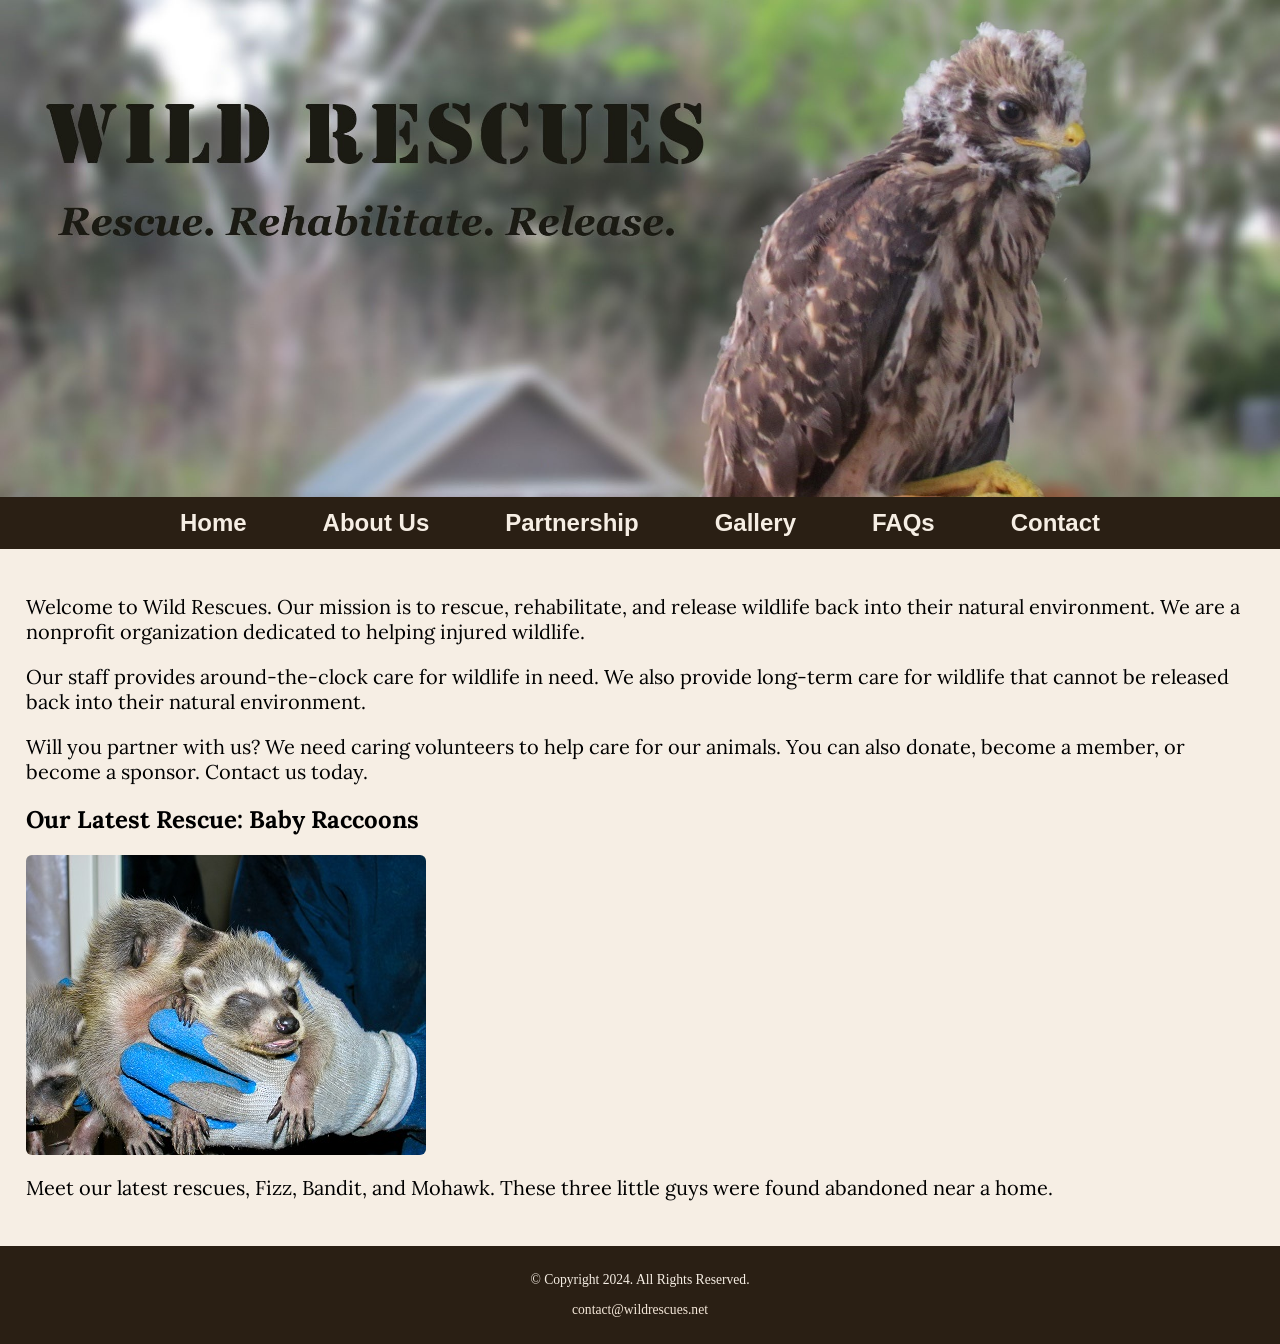
<file: index.html>
<!DOCTYPE html>
<!--
  Student Name: Scott Green
  File Name: index.html
  Date: July 11, 2024
-->

<html lang="en">

<!-- The title goes here.  -->
<head>
  <title>Wild Rescues: Home</title>
  <meta charset="utf-8">
  <meta name="viewport" content="width=device-width, initial-scale=1.0">
  <link rel="stylesheet" href="css/styles.css">
  <link rel="preconnect" href="https://fonts.googleapis.com">
  <link rel="preconnect" href="https://fonts.gstatic.com" crossorigin>
  <link href="https://fonts.googleapis.com/css2?family=Emblema+One&family=Lora:ital,wght@0,400..700;1,400..700&display=swap" rel="stylesheet">
  <link rel="shortcut icon" href="images/favicon.ico">
  <link rel="icon" type="image/png" sizes="32x32" href="images/favicon-32.png">
  <link rel="apple-touch-icon" sizes="180x180" href="images/apple-touch-icon.jpg">
  <link rel="icon" sizes="192x192" href="images/android-chrome-192.png">
</head>

<!--
  This page is an exercise taken from our textbook.

  Source
  Minnick, J. (2021). Responsive Web Design with HTML 5 & CSS (9th ed.). Cengage Learning.
-->
<body>

  <div id="wrapper">
    <!-- Put information to be displayed at the top of the page here. -->
    <header>

      <div class="tab-desk">
        <a href="index.html"><img src="images/baby-hawk.jpg" alt="rescued baby hawk"></a>
      </div>

      <div class="mobile">
        <h1>&#128062; Wild Rescues</h1>
        <h3>Rescue.  Rehabilitate.  Release.</h3>
      </div>

    </header>

    <!-- Add site navigation here.-->
    <nav>

      <ul>
        <li><a href="index.html">Home</a></li>
        <li><a href="about.html">About Us</a></li>
        <li><a href="partnership.html">Partnership</a></li>
        <li><a href="gallery.html">Gallery</a></li>
        <li><a href="faqs.html">FAQs</a></li>
        <li><a href="contact.html">Contact</a></li>
      </ul>

    </nav>

    <!-- Use the main area to add the main content to the webpage -->
    <main>

      <!-- Provide some information about the organization an a call to action. -->
      <div id="welcome">

        <p>Welcome to Wild Rescues.  Our mission is to rescue, rehabilitate, and release wildlife back into their natural environment.  We are a nonprofit organization dedicated to helping injured wildlife.</p>

        <p>Our staff provides around-the-clock care for wildlife in need.  We also provide long-term care for wildlife that cannot be released back into their natural environment.</p>

        <p>Will you partner with us?  We need caring volunteers to help care for our animals.  You can also donate, become a member, or become a sponsor.  Contact us today.</p>

      </div>

      <!-- Add a visual to make the page more engaging. -->
      <div id="latest">

        <h2>Our Latest Rescue: Baby Raccoons</h2>

        <img src="images/baby-raccoons.jpg" alt="hands holding three baby raccoons" class="round">

        <p>Meet our latest rescues, Fizz, Bandit, and Mohawk.  These three little guys were found abandoned near a home.</p>

      </div>

    </main>

    <!-- Use the footer area for legal and contact information.-->
    <footer>

      <p>&copy; Copyright 2024.  All Rights Reserved.</p>

      <p><a href="mailto:contact@wildrescues.net">contact@wildrescues.net</a></p>

    </footer>
  </div>
</body>

</html>
</file>
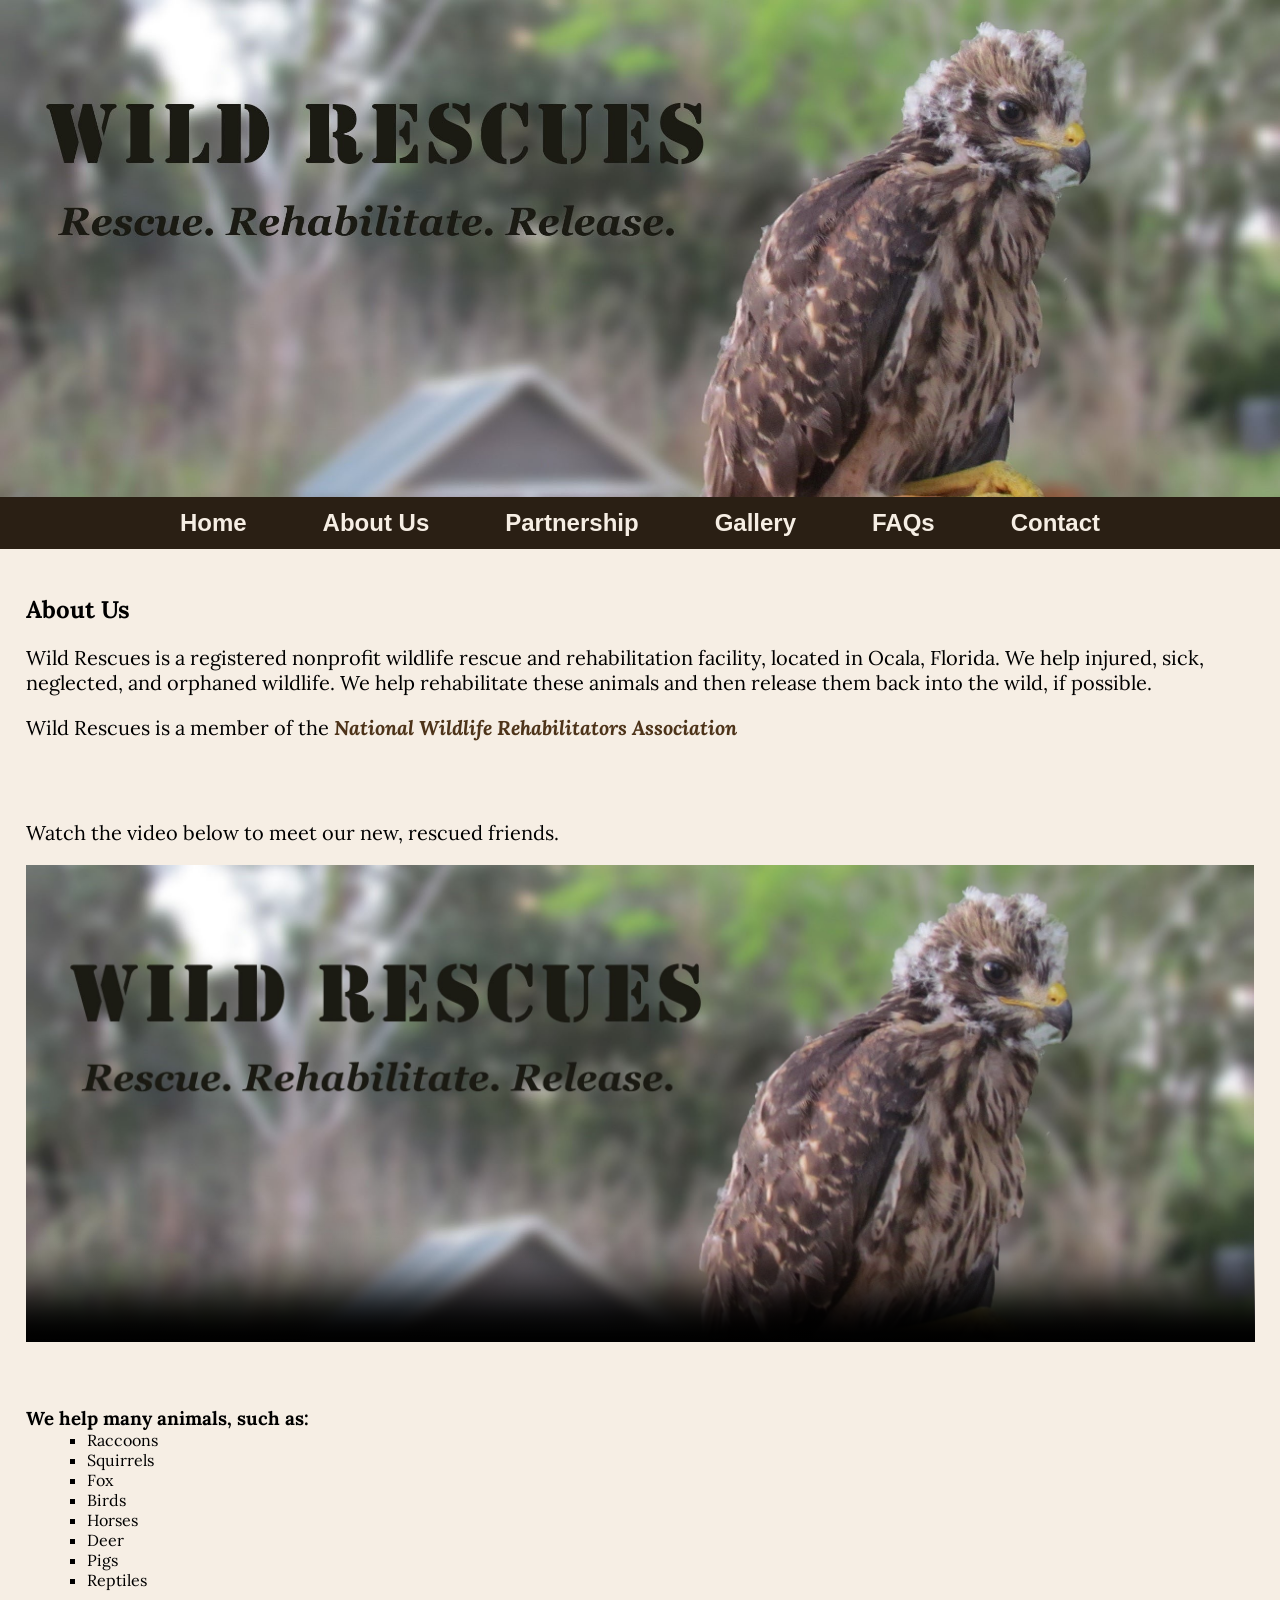
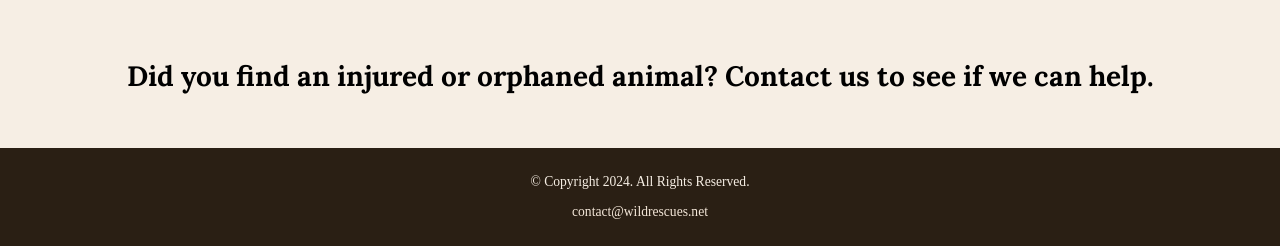
<file: about.html>
<!DOCTYPE html>
<!--
  Student Name: Scott Green
  File Name: about.html
  Date: July 24, 2024
-->

<html lang="en">

<!-- The title goes here.  -->
<head>
  <title>Wild Rescues: About Us</title>
  <meta charset="utf-8">
  <meta name="viewport" content="width=device-width, initial-scale=1.0">
  <link rel="stylesheet" href="css/styles.css">
  <link rel="preconnect" href="https://fonts.googleapis.com">
  <link rel="preconnect" href="https://fonts.gstatic.com" crossorigin>
  <link href="https://fonts.googleapis.com/css2?family=Emblema+One&family=Lora:ital,wght@0,400..700;1,400..700&display=swap" rel="stylesheet">
  <link rel="shortcut icon" href="images/favicon.ico">
  <link rel="icon" type="image/png" sizes="32x32" href="images/favicon-32.png">
  <link rel="apple-touch-icon" sizes="180x180" href="images/apple-touch-icon.jpg">
  <link rel="icon" sizes="192x192" href="images/android-chrome-192.png">
</head>

<!--
  This page is an exercise taken from our textbook.

  Source
  Minnick, J. (2021). Responsive Web Design with HTML 5 & CSS (9th ed.). Cengage Learning.
-->
<body>

  <div id="wrapper">
    <!-- Put information to be displayed at the top of the page here.-->
    <header>

      <div class="tab-desk">
        <a href="index.html"><img src="images/baby-hawk.jpg" alt="rescued baby hawk"></a>
      </div>

      <div class="mobile">
        <h1>&#128062; Wild Rescues</h1>
        <h3>Rescue.  Rehabilitate.  Release.</h3>
      </div>

    </header>

    <!-- Add site navigation here.-->
    <nav>

      <ul>
        <li><a href="index.html">Home</a></li>
        <li><a href="about.html">About Us</a></li>
        <li><a href="partnership.html">Partnership</a></li>
        <li><a href="gallery.html">Gallery</a></li>
        <li><a href="faqs.html">FAQs</a></li>
        <li><a href="contact.html">Contact</a></li>
      </ul>

    </nav>

    <!-- Use the main area to add the main content to the webpage -->
    <main>

      <div id="info">

        <!-- Give a summary of what the organization is about -->
        <h2>About Us</h2>

        <p>Wild Rescues is a registered nonprofit wildlife rescue and rehabilitation facility, located in Ocala, Florida.  We help injured, sick, neglected, and orphaned wildlife.  We help rehabilitate these animals and then release them back into the wild, if possible.</p>

        <p>Wild Rescues is a member of the <a class="link" href="https://www.nwrawildlife.org" target="_blank">National Wildlife Rehabilitators Association</a></p>

        <br><br>

        <!-- Make the page more visually appealing with an image. -->
        <p>Watch the video below to meet our new, rescued friends.</p>

        <video controls poster="images/baby-hawk.jpg">
          <source src="media/wildrescues.mp4" type="video/mp4">
          <source src="media/wildrescues.webm" type="video/webm">
          <track src="media/captions.vtt" kind="captions" srclang="en" label="Captions">
          <track src="media/descriptions.vtt" kind="descriptions" srclang="en" label="English Descriptions">
          <p>Your browser does not support the video element.</p>
        </video>

        <br><br>

        <!-- List some of the animals helped by the organization -->
        <h3>We help many animals, such as:</h3>

        <ul>
          <li>Raccoons</li>
          <li>Squirrels</li>
          <li>Fox</li>
          <li>Birds</li>
          <li>Horses</li>
          <li>Deer</li>
          <li>Pigs</li>
          <li>Reptiles</li>
        </ul>

        <br><br>

        <!-- A call to action. -->
        <p class="action">Did you find an injured or orphaned animal?  Contact us to see if we can help.</p>

      </div>

    </main>

    <!-- Use the footer area for legal and contact information.-->
    <footer>

      <p>&copy; Copyright 2024.  All Rights Reserved.</p>

      <p><a href="mailto:contact@wildrescues.net">contact@wildrescues.net</a></p>

    </footer>
  </div>
</body>

</html>
</file>
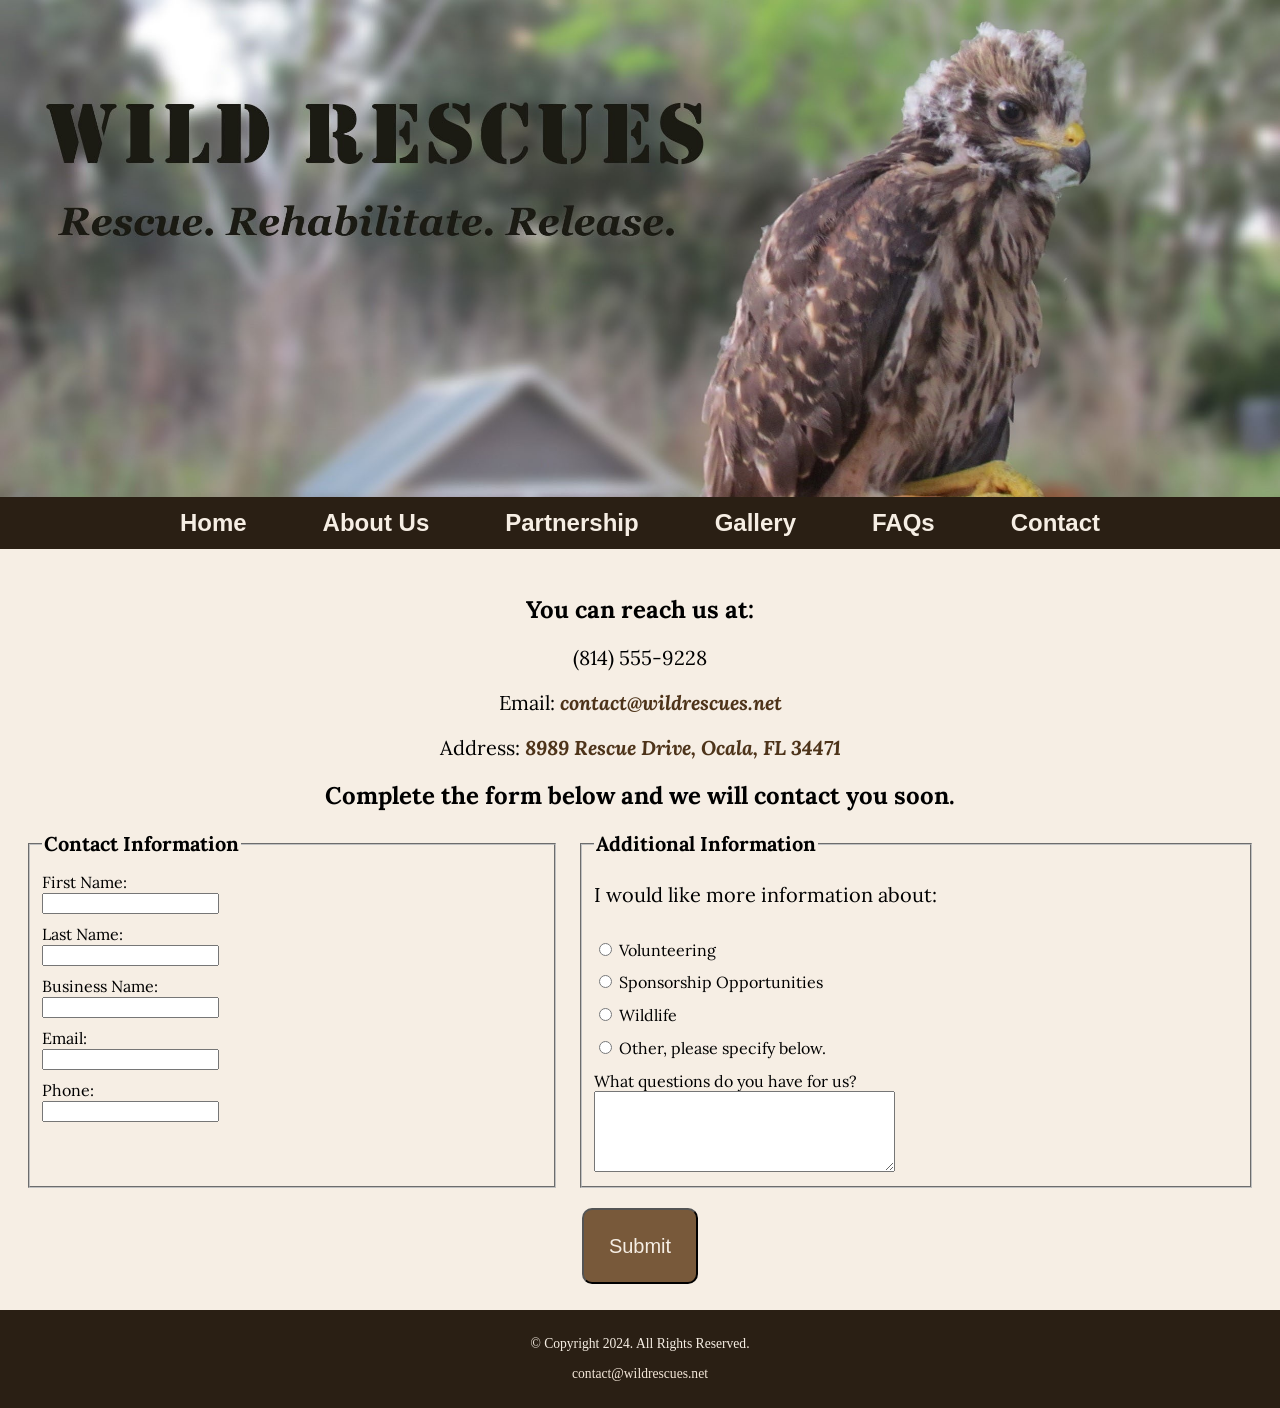
<file: contact.html>
<!DOCTYPE html>
<!--
  Student Name: Scott Green
  File Name: contact.html
  Date: July 17, 2024
-->

<html lang="en">

<!-- The title goes here.  -->
<head>
  <title>Wild Rescues: Contact</title>
  <meta charset="utf-8">
  <meta name="viewport" content="width=device-width, initial-scale=1.0">
  <link rel="stylesheet" href="css/styles.css">
  <link rel="preconnect" href="https://fonts.googleapis.com">
  <link rel="preconnect" href="https://fonts.gstatic.com" crossorigin>
  <link href="https://fonts.googleapis.com/css2?family=Emblema+One&family=Lora:ital,wght@0,400..700;1,400..700&display=swap" rel="stylesheet">
  <link rel="shortcut icon" href="images/favicon.ico">
  <link rel="icon" type="image/png" sizes="32x32" href="images/favicon-32.png">
  <link rel="apple-touch-icon" sizes="180x180" href="images/apple-touch-icon.jpg">
  <link rel="icon" sizes="192x192" href="images/android-chrome-192.png">
</head>

<!--
  This page is based on our textbook exercise.

  Source
  Minnick, J. (2021). Responsive Web Design with HTML 5 & CSS (9th ed.). Cengage Learning.
-->
<body>
  <div id="wrapper">
    <header>
      <div class="tab-desk">
        <a href="index.html"><img src="images/baby-hawk.jpg" alt="rescued baby hawk"></a>
      </div>

      <div class="mobile">
        <h1>&#128062; Wild Rescues</h1>
        <h3>Rescue.  Rehabilitate.  Release.</h3>
      </div>
    </header>

     <!-- Add site navigation here.-->
    <nav>
      <ul>
        <li><a href="index.html">Home</a></li>
        <li><a href="about.html">About Us</a></li>
        <li><a href="partnership.html">Partnership</a></li>
        <li><a href="gallery.html">Gallery</a></li>
        <li><a href="faqs.html">FAQs</a></li>
        <li><a href="contact.html">Contact</a></li>
      </ul>
    </nav>

     <!-- Use the main area to add the main content to the webpage -->
    <main>

      <!-- List the organization's contact info and provide a map to the org's general location. -->
      <div id="contact">
        <h2>You can reach us at:</h2>
        <p class="tel-link round mobile"><a href="tel:8145558989">(814) 555-8989</a></p>
        <p class="tab-desk">(814) 555-9228</p>
        <p>Email: <a class="link" href="mailto:contact@wildrescues.net">contact@wildrescues.net</a></p>
        <p>Address: <a class="link" href="https://maps.app.goo.gl/Sz6tHh1Yd4A8F9fD7" target="_blank">8989 Rescue Drive, Ocala, FL 34471</a></p>
      </div>

      <div id="form">
        <h2>Complete the form below and we will contact you soon.</h2>
        <form class="form-grid"><!-- Start Form -->
          <fieldset>
            <legend>Contact Information</legend>
            <label for="fName">First Name:</label>
            <input type="text" name="fName" id="fName">

            <label for="lName">Last Name:</label>
            <input type="text" name="lName" id="lName">

            <label for="bName">Business Name:</label>
            <input type="text" name="bName" id="bName">

            <label for="email">Email:</label>
            <input type="email" name="email" id="email">

            <label for="phone">Phone:</label>
            <input type="tel" name="phone" id="phone">
          </fieldset>

          <fieldset>
            <legend>Additional Information</legend>
            <p>I would like more information about:</p>
            <label for="vol">
              <input type="radio" name="info" id="vol" value="Volunteering">
              Volunteering
            </label>

            <label for="sponsor">
              <input type="radio" name="info" id="sponsor" value="Sponsorship Opportunities">
              Sponsorship Opportunities
            </label>

            <label for="wild">
              <input type="radio" name="info" id="wild" value="Wildlife">
              Wildlife
            </label>

            <label for="other">
              <input type="radio" name="info" id="other" value="Other">
              Other, please specify below.
            </label>

            <label for="questions">
              What questions do you have for us?
            </label>
            <textarea name="questions" id="questions" rows="5" cols="35"></textarea>
          </fieldset>

          <input type="submit" id="submit" value="Submit" class="btn">
        </form>
      </div>

    </main>

    <!-- Use the footer area for legal and contact information.-->
    <footer>

      <p>&copy; Copyright 2024.  All Rights Reserved.</p>

      <p><a href="mailto:contact@wildrescues.net">contact@wildrescues.net</a></p>

    </footer>
  </div>
</body>
</html>
</file>
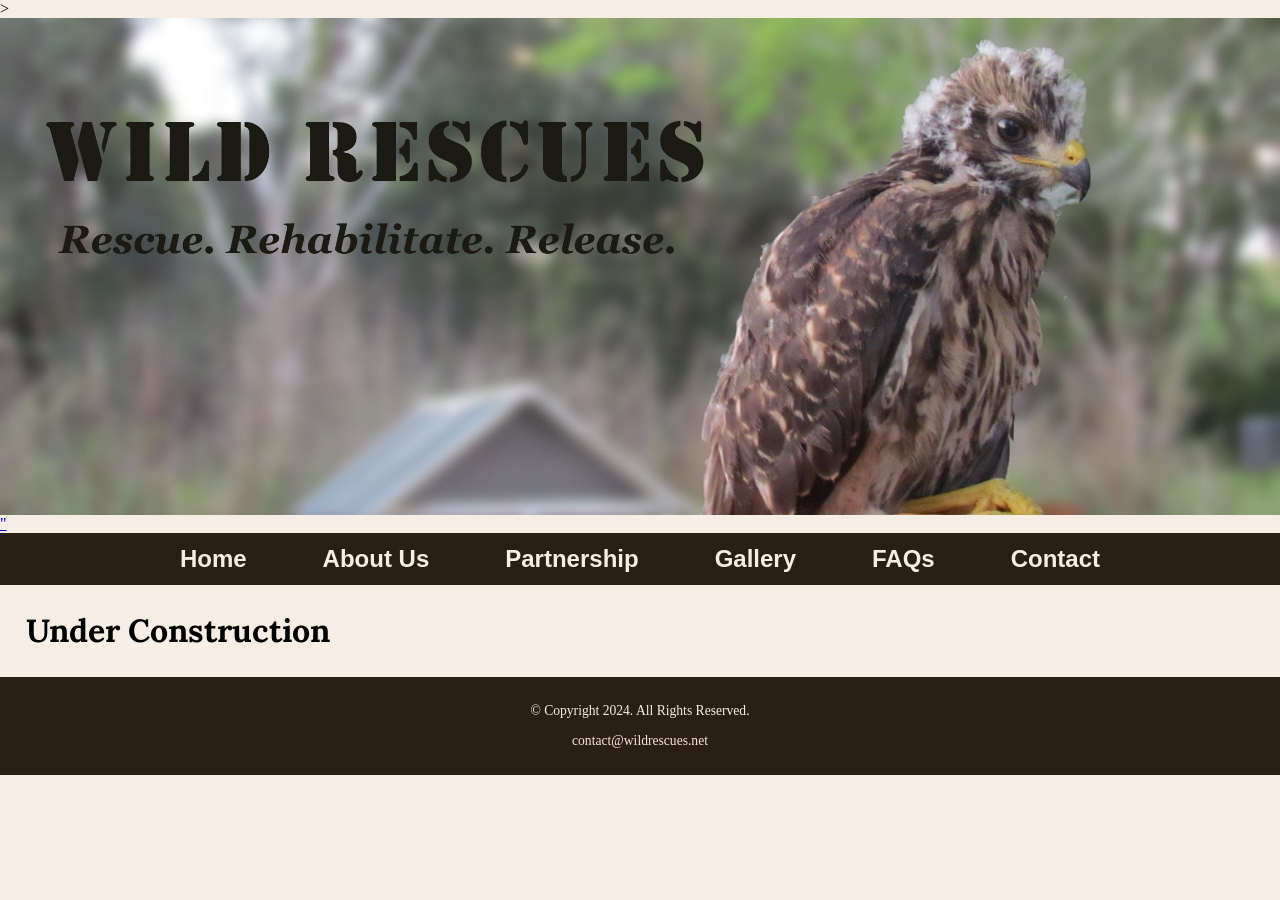
<file: faqs.html>
<!DOCTYPE html>
<!--
  Student Name: Scott Green
  File Name: faq.html
  Date: May 2, 2025
-->

<html lang="en">

<!-- The title goes here.  -->
<head>
  <title>Wild Rescues: FAQs</title>
  <meta charset="utf-8">
  <meta name="viewport" content="width=device-width, initial-scale=1.0">
  <link rel="stylesheet" href="css/styles.css">
  <link rel="preconnect" href="https://fonts.googleapis.com">
  <link rel="preconnect" href="https://fonts.gstatic.com" crossorigin>
  <link href="https://fonts.googleapis.com/css2?family=Emblema+One&family=Lora:ital,wght@0,400..700;1,400..700&display=swap" rel="stylesheet">
  <link rel="shortcut icon" href="images/favicon.ico">
  <link rel="icon" type="image/png" sizes="32x32" href="images/favicon-32.png">
  <link rel="apple-touch-icon" sizes="180x180" href="images/apple-touch-icon.jpg">
  <link rel="icon" sizes="192x192" href="images/android-chrome-192.png">
</head>

<!--
  This page is based on our textbook exercise.

  Source
  Minnick, J. (2021). Responsive Web Design with HTML 5 & CSS (9th ed.). Cengage Learning.
-->
<body>
  <div id="wrapper">
    <!-- Put information to be displayed at the top of the page here.-->
    <header>

      <div class="tab-desk">>
        <a href="index.html"><img src="images/baby-hawk.jpg" alt="rescued baby hawk">"</a>
      </div>

      <div class="mobile">
        <h1>&#128062; Wild Rescues</h1>
        <h3>Rescue.  Rehabilitate.  Release.</h3>
      </div>

    </header>

    <!-- Add site navigation here.-->
    <nav>

      <ul>
        <li><a href="index.html">Home</a></li>
        <li><a href="about.html">About Us</a></li>
        <li><a href="partnership.html">Partnership</a></li>
        <li><a href="gallery.html">Gallery</a></li>
        <li><a href="faqs.html">FAQs</a></li>
        <li><a href="contact.html">Contact</a></li>
      </ul>

    </nav>

    <!-- Use the main area to add the main content to the webpage -->
    <main>

      <div>
        <h1>Under Construction</h1>
      </div>

    </main>

    <!-- Use the footer area for legal and contact information.-->
    <footer>

      <p>&copy; Copyright 2024.  All Rights Reserved.</p>

      <p><a href="mailto:contact@wildrescues.net">contact@wildrescues.net</a></p>

    </footer>
  </div>
</body>

</html>
</file>
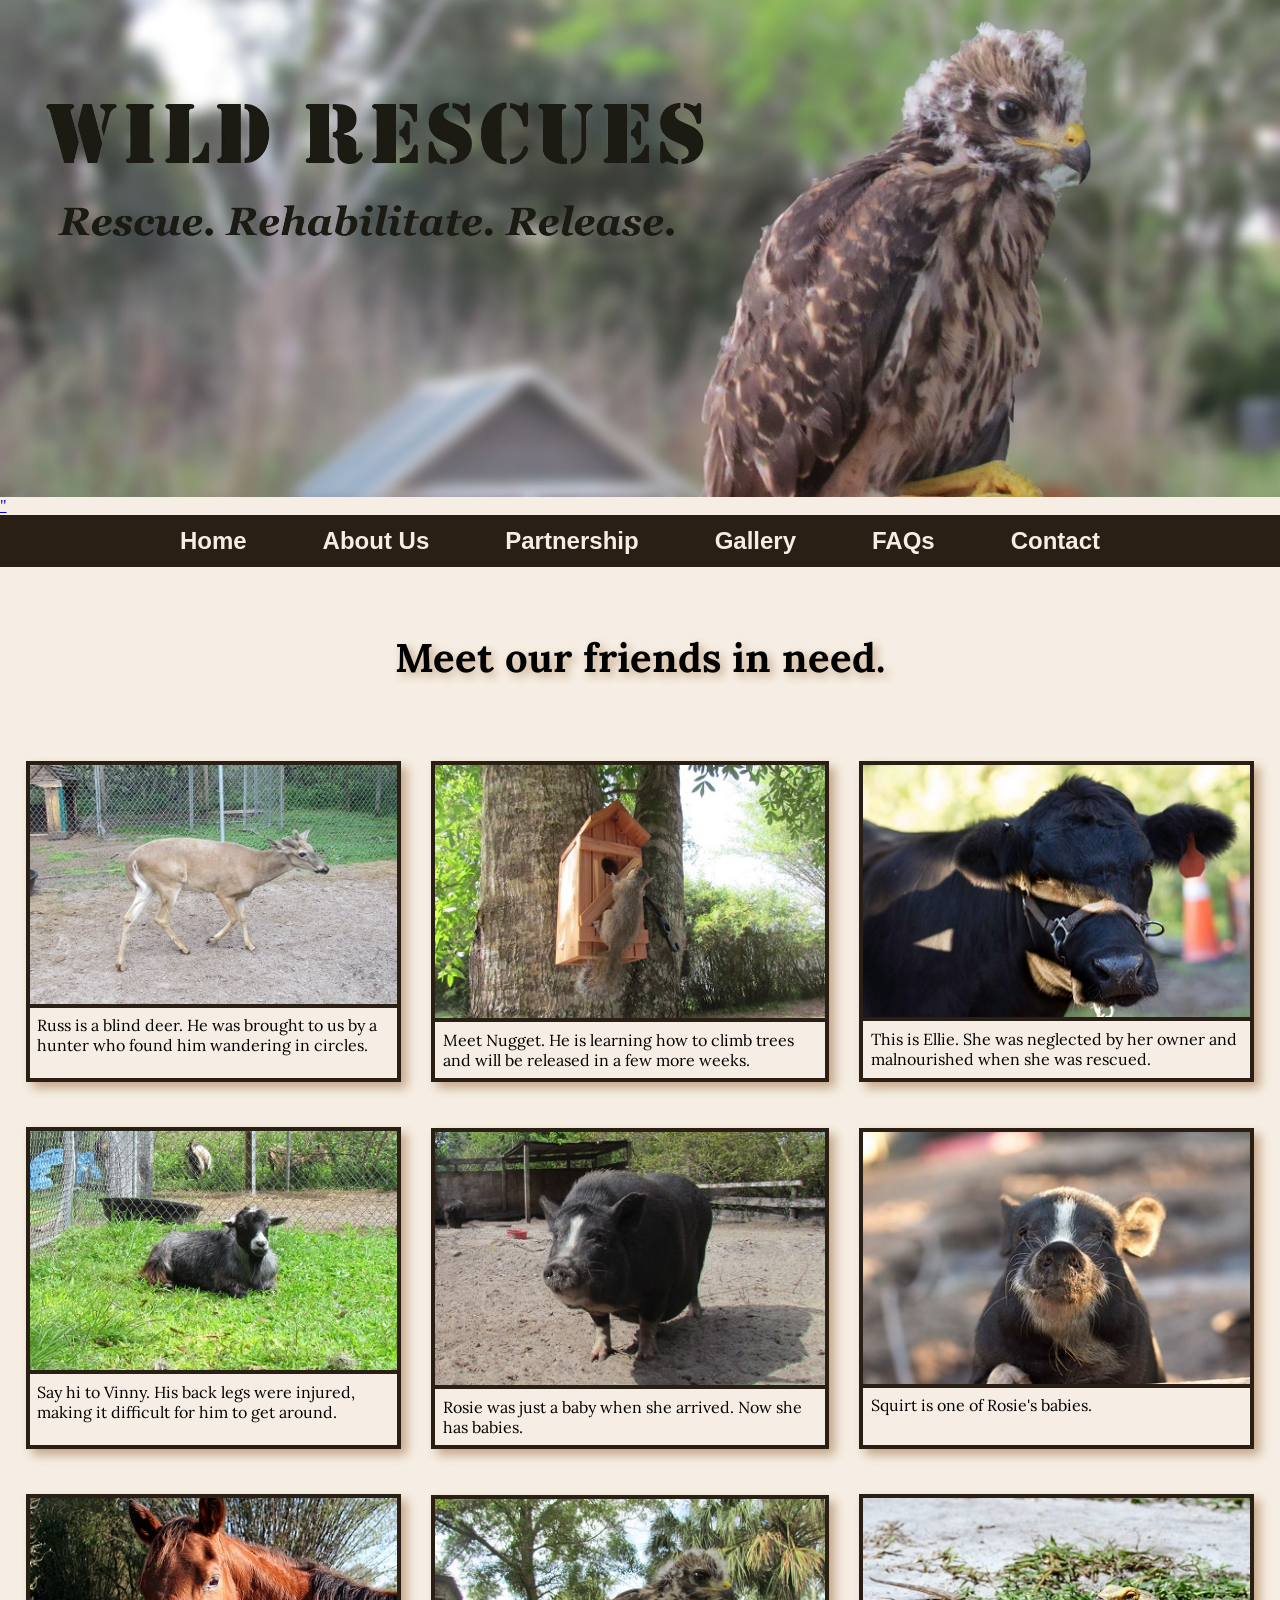
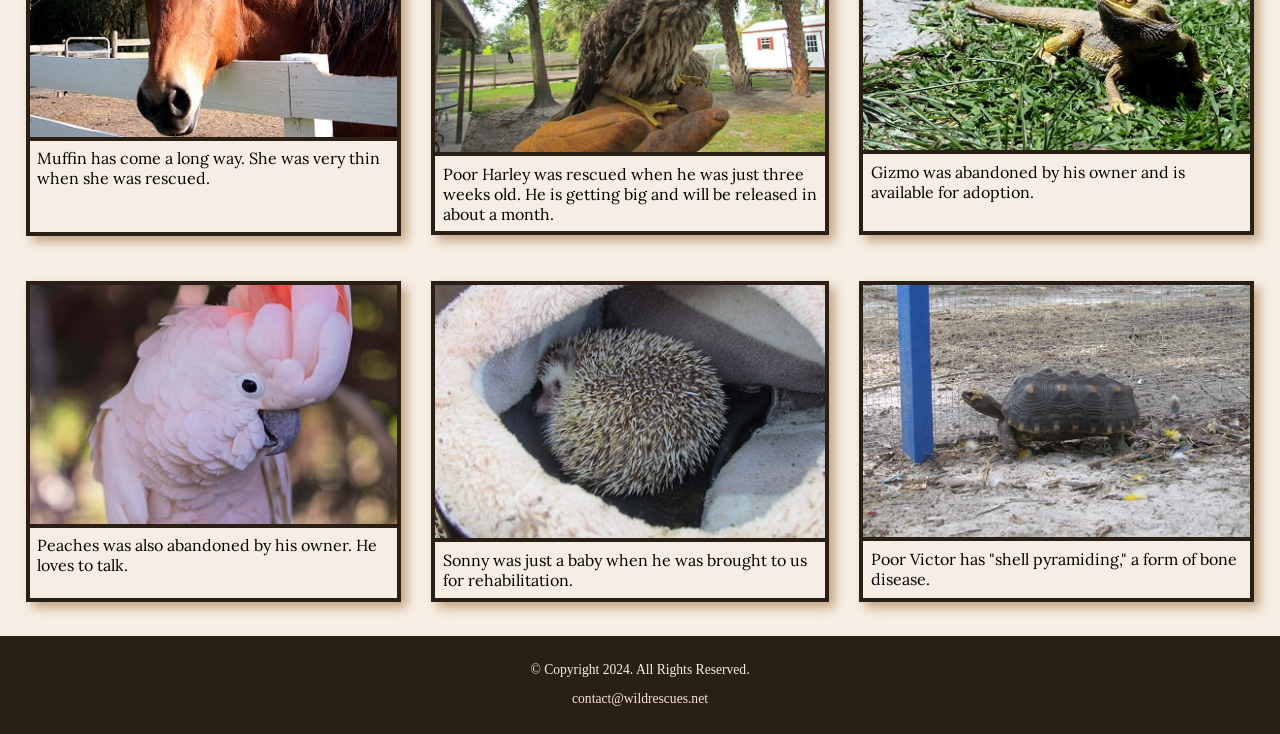
<file: gallery.html>
<!DOCTYPE html>
<!--
  Student Name: Scott Green
  File Name: gallery.html
  Date: July 11, 2024
-->

<html lang="en">

<!-- The title goes here.  -->
<head>
  <title>Wild Rescues: Gallery</title>
  <meta charset="utf-8">
  <meta name="viewport" content="width=device-width, initial-scale=1.0">
  <link rel="stylesheet" href="css/styles.css">
  <link rel="preconnect" href="https://fonts.googleapis.com">
  <link rel="preconnect" href="https://fonts.gstatic.com" crossorigin>
  <link href="https://fonts.googleapis.com/css2?family=Emblema+One&family=Lora:ital,wght@0,400..700;1,400..700&display=swap" rel="stylesheet">
  <link rel="shortcut icon" href="images/favicon.ico">
  <link rel="icon" type="image/png" sizes="32x32" href="images/favicon-32.png">
  <link rel="apple-touch-icon" sizes="180x180" href="images/apple-touch-icon.jpg">
  <link rel="icon" sizes="192x192" href="images/android-chrome-192.png">
</head>

<!--
  This page is based on our textbook exercise.

  Source
  Minnick, J. (2021). Responsive Web Design with HTML 5 & CSS (9th ed.). Cengage Learning.
-->
<body>
  <div id="wrapper">
    <!-- Put information to be displayed at the top of the page here.-->
    <header>

      <div class="tab-desk">
        <a href="index.html"><img src="images/baby-hawk.jpg" alt="rescued baby hawk">"</a>
      </div>

      <div class="mobile">
        <h1>&#128062; Wild Rescues</h1>
        <h3>Rescue.  Rehabilitate.  Release.</h3>
      </div>

    </header>

    <!-- Add site navigation here.-->
    <nav>

      <ul>
        <li><a href="index.html">Home</a></li>
        <li><a href="about.html">About Us</a></li>
        <li><a href="partnership.html">Partnership</a></li>
        <li><a href="gallery.html">Gallery</a></li>
        <li><a href="faqs.html">FAQs</a></li>
        <li><a href="contact.html">Contact</a></li>
      </ul>

    </nav>

    <!-- Use the main area to add the main content to the webpage -->
    <main class="grid">

      <aside>
        <p>Meet our friends in need.</p>
      </aside>

      <figure> <!-- Figure Element 1 -->
        <img src="images/blind-deer.jpg" alt="blind deer">
        <figcaption>Russ is a blind deer.  He was brought to us by a hunter who found him wandering in circles.</figcaption>
      </figure>

      <figure> <!-- Figure Element 2 -->
        <img src="images/baby-squirrel.jpg" alt="baby squirrel on a tree house">
        <figcaption>Meet Nugget.  He is learning how to climb trees and will be released in a few more weeks.</figcaption>
      </figure>

      <figure> <!-- Figure Element 3 -->
        <img src="images/cow.jpg" alt="face of a cow">
        <figcaption>This is Ellie.  She was neglected by her owner and malnourished when she was rescued.</figcaption>
      </figure>

      <figure> <!-- Figure Element 4 -->
        <img src="images/goat.jpg" alt="goat laying in the grass">
        <figcaption>Say hi to Vinny.  His back legs were injured, making it difficult for him to get around.</figcaption>
      </figure>

      <figure> <!-- Figure Element 5 -->
        <img src="images/pig.jpg" alt="pig standing">
        <figcaption>Rosie was just a baby when she arrived.  Now she has babies.</figcaption>
      </figure>

      <figure> <!-- Figure Element 6 -->
        <img src="images/baby-pig.jpg" alt="pig standing">
        <figcaption>Squirt is one of Rosie's babies.</figcaption>
      </figure>

      <figure> <!-- Figure Element 7 -->
        <img src="images/horse.jpg" alt="face of a horse">
        <figcaption>Muffin has come a long way.  She was very thin when she was rescued.</figcaption>
      </figure>

      <figure> <!-- Figure Element 8 -->
        <img src="images/hawk.jpg" alt="baby hawk">
        <figcaption>Poor Harley was rescued when he was just three weeks old.  He is getting big and will be released in about a month.</figcaption>
      </figure>

      <figure> <!-- Figure Element 9 -->
        <img src="images/bearded-dragon.jpg" alt="bearded dragon">
        <figcaption>Gizmo was abandoned by his owner and is available for adoption.</figcaption>
      </figure>

      <figure> <!-- Figure Element 10 -->
        <img src="images/bird.jpg" alt="cockatoo">
        <figcaption>Peaches was also abandoned by his owner.  He loves to talk.</figcaption>
      </figure>

      <figure> <!-- Figure Element 11 -->
        <img src="images/hedgehog.jpg" alt="hedgehog">
        <figcaption>Sonny was just a baby when he was brought to us for rehabilitation.</figcaption>
      </figure>

      <figure> <!-- Figure Element 12 -->
        <img src="images/tortoise-pyramid.jpg" alt="tortoise with shell pyramiding">
        <figcaption>Poor Victor has "shell pyramiding," a form of bone disease.</figcaption>
      </figure>

    </main>

    <!-- Use the footer area for legal and contact information.-->
    <footer>

      <p>&copy; Copyright 2024.  All Rights Reserved.</p>

      <p><a href="mailto:contact@wildrescues.net">contact@wildrescues.net</a></p>

    </footer>
  </div>
</body>

</html>
</file>
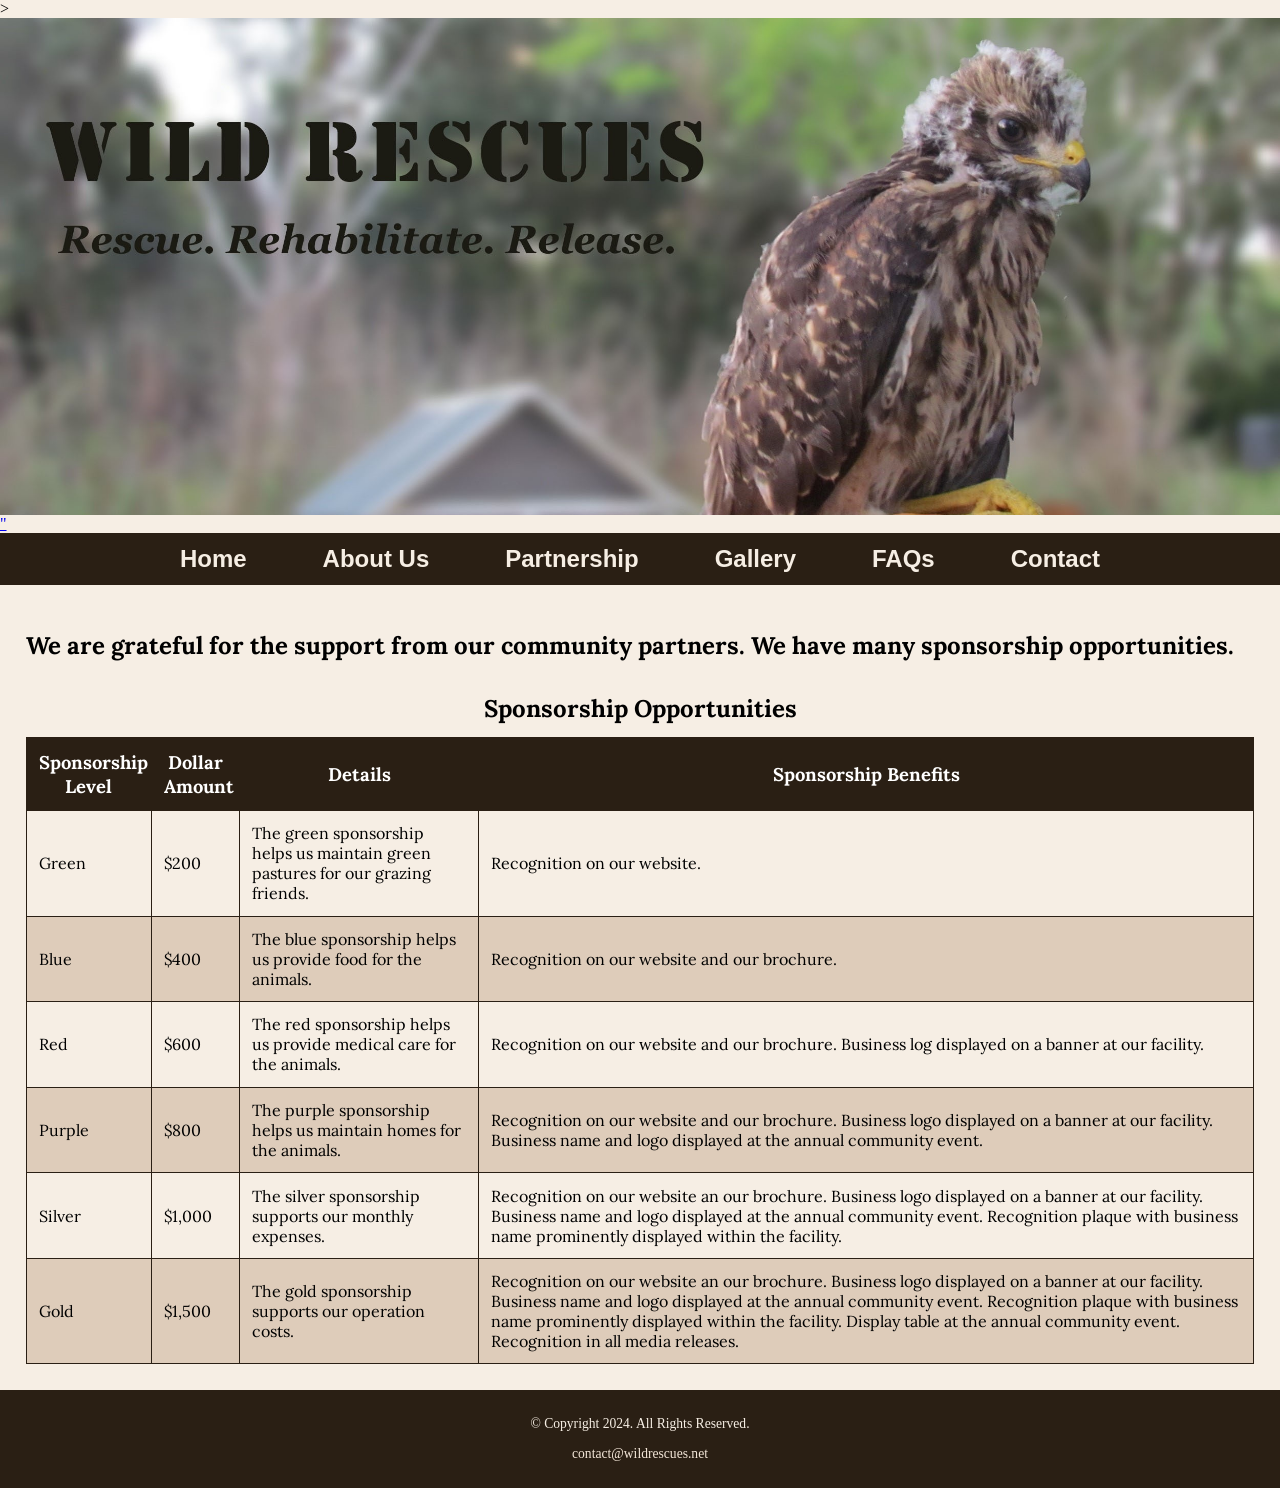
<file: partnership.html>
<!DOCTYPE html>
<!--
  Student Name: Scott Green
  File Name: partnership.html
  Date: July 17, 2024
-->

<html lang="en">

<!-- The title goes here.  -->
<head>
  <title>Wild Rescues: Partnership</title>
  <meta charset="utf-8">
  <meta name="viewport" content="width=device-width, initial-scale=1.0">
  <link rel="stylesheet" href="css/styles.css">
  <link rel="preconnect" href="https://fonts.googleapis.com">
  <link rel="preconnect" href="https://fonts.gstatic.com" crossorigin>
  <link href="https://fonts.googleapis.com/css2?family=Emblema+One&family=Lora:ital,wght@0,400..700;1,400..700&display=swap" rel="stylesheet">
  <link rel="shortcut icon" href="images/favicon.ico">
  <link rel="icon" type="image/png" sizes="32x32" href="images/favicon-32.png">
  <link rel="apple-touch-icon" sizes="180x180" href="images/apple-touch-icon.jpg">
  <link rel="icon" sizes="192x192" href="images/android-chrome-192.png">
</head>

<!--
  This page is based on our textbook exercise.

  Source
  Minnick, J. (2021). Responsive Web Design with HTML 5 & CSS (9th ed.). Cengage Learning.
-->
<body>
  <div id="wrapper">
    <!-- Put information to be displayed at the top of the page here.-->
    <header>

      <div class="tab-desk">>
        <a href="index.html"><img src="images/baby-hawk.jpg" alt="rescued baby hawk">"</a>
      </div>

      <div class="mobile">
        <h1>&#128062; Wild Rescues</h1>
        <h3>Rescue.  Rehabilitate.  Release.</h3>
      </div>

    </header>

    <!-- Add site navigation here.-->
    <nav>

      <ul>
        <li><a href="index.html">Home</a></li>
        <li><a href="about.html">About Us</a></li>
        <li><a href="partnership.html">Partnership</a></li>
        <li><a href="gallery.html">Gallery</a></li>
        <li><a href="faqs.html">FAQs</a></li>
        <li><a href="contact.html">Contact</a></li>
      </ul>

    </nav>

    <!-- Use the main area to add the main content to the webpage -->
    <main>

      <h2>We are grateful for the support from our community partners.  We have many sponsorship opportunities.</h2>
      <div class="mobile-tablet">
        <h3>Sponsorship Levels.</h3>
        <p>Green: $200</p>
        <p>Blue: $400</p>
        <p>Red: $600</p>
        <p>Purple: $800</p>
        <p>Silver: $1,000</p>
        <p>Gold: $1,500</p>
        <p>Each sponsorship supports our animals and operations.  Business recognition is given at every sponsorship level.  Contact us today to become a sponsor.</p>
      </div>

      <div id="partner" class="desktop">
        <table>
          <caption>Sponsorship Opportunities</caption>
          <tr><!-- Row 1 -->
            <th>Sponsorship Level</th>
            <th>Dollar Amount</th>
            <th>Details</th>
            <th>Sponsorship Benefits</th>
          </tr>
          <tr><!-- Row 2 -->
            <td>Green</td>
            <td>$200</td>
            <td>The green sponsorship helps us maintain green pastures for our grazing friends.</td>
            <td>Recognition on our website.</td>
          </tr>
          <tr><!-- Row 3 -->
            <td>Blue</td>
            <td>$400</td>
            <td>The blue sponsorship helps us provide food for the animals.</td>
            <td>Recognition on our website and our brochure.</td>
          </tr>
          <tr><!-- Row 4 -->
            <td>Red</td>
            <td>$600</td>
            <td>The red sponsorship helps us provide medical care for the animals.</td>
            <td>Recognition on our website and our brochure.  Business log displayed on a banner at our facility.</td>
          </tr>
          <tr><!-- Row 5 -->
            <td>Purple</td>
            <td>$800</td>
            <td>The purple sponsorship helps us maintain homes for the animals.</td>
            <td>Recognition on our website and our brochure.  Business logo displayed on a banner at our facility.  Business name and logo displayed at the annual community event.</td>
          </tr>
          <tr><!-- Row 6 -->
            <td>Silver</td>
            <td>$1,000</td>
            <td>The silver sponsorship supports our monthly expenses.</td>
            <td>Recognition on our website an our brochure.  Business logo displayed on a banner at our facility.  Business name and logo displayed at the annual community event.  Recognition plaque with business name prominently displayed within the facility.</td>
          </tr>
          <tr><!-- Row 7 -->
            <td>Gold</td>
            <td>$1,500</td>
            <td>The gold sponsorship supports our operation costs.</td>
            <td>Recognition on our website an our brochure.  Business logo displayed on a banner at our facility.  Business name and logo displayed at the annual community event.  Recognition plaque with business name prominently displayed within the facility.  Display table at the annual community event.  Recognition in all media releases.</td>
          </tr>
        </table>
      </div>

    </main>

    <!-- Use the footer area for legal and contact information.-->
    <footer>

      <p>&copy; Copyright 2024.  All Rights Reserved.</p>

      <p><a href="mailto:contact@wildrescues.net">contact@wildrescues.net</a></p>

    </footer>
  </div>
</body>

</html>
</file>
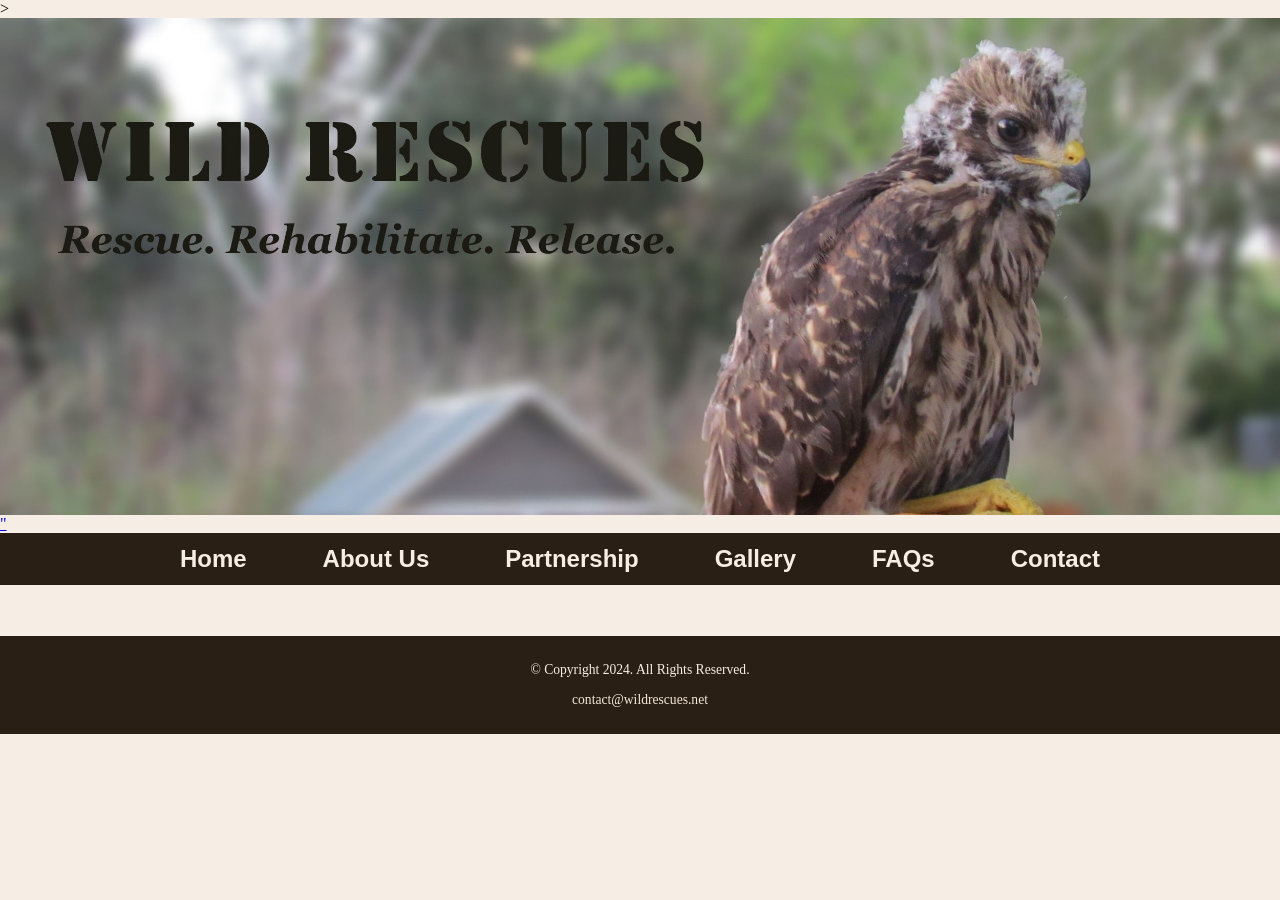
<file: template.html>
<!DOCTYPE html>
<!--
  Student Name: Scott Green
  File Name: template.html
  Date: July 11, 2024
-->

<html lang="en">

<!-- The title goes here.  -->
<head>
  <title>Wild Rescues: Template</title>
  <meta charset="utf-8">
  <meta name="viewport" content="width=device-width, initial-scale=1.0">
  <link rel="stylesheet" href="css/styles.css">
  <link rel="preconnect" href="https://fonts.googleapis.com">
  <link rel="preconnect" href="https://fonts.gstatic.com" crossorigin>
  <link href="https://fonts.googleapis.com/css2?family=Emblema+One&family=Lora:ital,wght@0,400..700;1,400..700&display=swap" rel="stylesheet">
  <link rel="shortcut icon" href="images/favicon.ico">
  <link rel="icon" type="image/png" sizes="32x32" href="images/favicon-32.png">
  <link rel="apple-touch-icon" sizes="180x180" href="images/apple-touch-icon.jpg">
  <link rel="icon" sizes="192x192" href="images/android-chrome-192.png">
</head>

<!--
  This page is based on our textbook exercise.

  Source
  Minnick, J. (2021). Responsive Web Design with HTML 5 & CSS (9th ed.). Cengage Learning.
-->
<body>
  <div id="wrapper">
    <!-- Put information to be displayed at the top of the page here.-->
    <header>

      <div class="tab-desk">>
        <a href="index.html"><img src="images/baby-hawk.jpg" alt="rescued baby hawk">"</a>
      </div>

      <div class="mobile">
        <h1>&#128062; Wild Rescues</h1>
        <h3>Rescue.  Rehabilitate.  Release.</h3>
      </div>

    </header>

    <!-- Add site navigation here.-->
    <nav>

      <ul>
        <li><a href="index.html">Home</a></li>
        <li><a href="about.html">About Us</a></li>
        <li><a href="partnership.html">Partnership</a></li>
        <li><a href="gallery.html">Gallery</a></li>
        <li><a href="faqs.html">FAQs</a></li>
        <li><a href="contact.html">Contact</a></li>
      </ul>

    </nav>

    <!-- Use the main area to add the main content to the webpage -->
    <main>

      <div></div>

    </main>

    <!-- Use the footer area for legal and contact information.-->
    <footer>

      <p>&copy; Copyright 2024.  All Rights Reserved.</p>

      <p><a href="mailto:contact@wildrescues.net">contact@wildrescues.net</a></p>

    </footer>
  </div>
</body>

</html>
</file>
<file: css/styles.css>
/*
 * Student Name: Scott Green
 * Date: July 17, 2024
 * File Name: styles.css
 */

/* Taken from Lab 2, Chapter 6 of our textbook
 *
 * Source
 * Minnick, J.  (2021).  Responsive Web Design with HTML 5 & CSS (9th ed.).  Cengage Learning.
 */

/* CSS Reset */
body, header, nav, main, footer, img, h1, h3, ul, aside, figure, figcaption, video {
  margin: 0;
  padding: 0;
  border: 0;
}

 /* Style rules for body and images */
body {
  background-color: #f6eee4;
}

img, video {
  max-width: 100%;
  display: block;
}

/* Style rules for mobile viewport */
.mobile h1 {
  font-family: "Emblema One", system-ui;
}

.mobile h3 {
  font-family: "Lora", serif;
}

/* Style rules to show mobile class and hide tab-desk class */
.mobile, .mobile-tablet {
  display: block;
}

.tab-desk, .desktop {
  display: none;
}

/* Style rules for header area */
.mobile h1, .mobile h3 {
  padding: 2%;
  text-align: center;
}

/* Style rules for navigation area */
nav {
  background-color: #2a1f14;
}

nav ul {
  list-style-type: none;
  text-align: center;
}

nav li {
  display: block;
  font-size: 1.5em;
  font-family: Geneva, Arial, sans-serif;
  font-weight: bold;
  border-top: 0.5px solid #f6eee4;
}

nav li a {
  display: block;
  color: #f6eee4;
  padding: 0.5em 2em;
  text-decoration: none;
}

/* Style rules for main content */
main {
  padding: 2%;
}

main p {
  font-size: 1.25em;
}

main h3 {
  padding-top: 2%;
}

main ul {
  list-style-type: square;
}

.link {
  color: #4d3319;
  text-decoration: none;
  font-weight: bold;
  font-style: italic;
}

.action {
  font-size: 1.75em;
  font-weight: bold;
  text-align: center;
}

#contact, #form h2 {
  text-align: center;
}

/* Style rules for main content */
main {
  padding: 2%;
  font-family: "Lora", serif;
}

main p {
  font-size: 1.25em;
}

main h3 {
  padding-top: 2%;
}

main ul {
  list-style-type: square;
}

.link {
  color: #4d3319;
  text-decoration: none;
  font-weight: bold;
  font-style: italic;
}

.action {
  font-size: 1.75em;
  font-weight: bold;
  text-align: center;
}

.round {
  border-radius: 6px;
}

aside {
  text-align: center;
  font-size: 1.5em;
  font-weight: bold;
  text-shadow: 4px 4px 10px #c5a687;
}

figure {
  border: 4px solid #2a1f14;
  box-shadow: 6px 6px 10px #c5a687;
  max-width: 400px;
  margin: 2% auto;
}

figcaption {
  padding: 2%;
  border-top: 4px solid #2a1f14;
}

#info ul {
  margin-left: 10%;
}

#contact {
  text-align: center;
}

.tel-link {
  background-color: #2a1f14;
  padding: 2%;
  width: 80%;
  margin: 0 auto;
}

.tel-link a {
  color: #f6eee4;
  text-decoration: none;
  font-weight: bold;
}

/* Style rules for form elements */
fieldset legend {
  font-weight: bold;
  font-size: 1.25em;
}

label {
  display: block;
  padding-top: 2%;
}

#submit {
  margin: 0 auto;
  display: block;
  padding: 2%;
  background-color: #78593a;
  color: #f6eee4;
  font-size: 1.25em;
  border-radius: 10px;
}

/* Style rules for footer content */
footer {
  text-align: center;
  font-size: 0.85em;
  background-color: #2a1f14;
  color: #f6eee4;
  padding: 1% 0%;
}

footer a {
  color: #f3e6d8;
  text-decoration: none;
}

/* Media Query for Tablet Viewport */
@media screen and (min-width: 620px), print {
  /* Tablet Viewport: Show tab-desk class, hide mobile class */
  .tab-desk {
    display: block;
  }

  .mobile {
    display: none;
  }

  /* Tablet Viewport: Style rules for nav area */
  nav li {
    border-top: none;
    display: inline-block;
    font-size: 1.25em
  }

  nav li a {
    padding: 0.5em
  }

  .grid {
    display: grid;
    grid-template-columns: auto auto;
    grid-gap: 10px;
  }

  aside {
    grid-column: 1 / span 2;
  }

    /* Tablet Viewport: Style rule for form element */
    form {
      width: 70%;
      margin: 0 auto;;
    }
}

/* Media Query for Desktop Viewport */
@media screen and (min-width: 1000px), print {
  /* Desktop Viewport: Show desktop class, hide mobile-tablet class */
  .desktop {
    display: block;
  }

  .mobile-tablet {
    display: none;
  }

  /* Desktop Viewport: Style rules for nav area */
  nav li {
    font-size: 1.5em;
  }

  nav li a {
    padding: 0.5em 1.5em;
  }

  nav li a:hover {
    color: #2a1f14;
    background-color: #f6eee4;
    opacity: 0.5;
  }

  /* Desktop Viewport: Style rules for main content */
  #info ul {
    margin-left: 5%;
  }

  .grid {
    grid-template-columns: auto auto auto;
    grid-gap: 30px;
  }

  aside {
    grid-column: 1 / span 3;
    font-size: 2em;
  }

  /* Style rules for table */
  table {
    border: 1px solid #2a1f14;
    border-collapse: collapse;
    margin: 0 auto;
  }

  caption {
    font-size: 1.5em;
    font-weight: bold;
    padding: 1%;
  }

  th, td {
    border: 1px solid #2a1f14;
    padding: 1%;
  }

  th {
    background-color: #2a1f14;
    color: #fff;
    font-size: 1.15em;
  }

  tr:nth-child(odd) {
    background-color: #deccba;
  }

  /* Desktop Viewport: Style rules for form elements */
  form {
    width: auto;
  }

  .form-grid {
    display: grid;
    grid-template-columns: auto auto;
    grid-gap: 20px;
  }

  .btn {
    grid-column: 1 / span 2;
  }
}

/* Media Query fo Large Desktop Viewports */
@media screen and (min-width: 1921px) {
  body {
    background: linear-gradient(#f6eee4, #78593a)
  }

  #wrapper {
    width: 1920px;
    margin: 0 auto;
  }

  main {
    background-color: #f6eee4;
  }

  .grid {
    grid-template-columns: auto auto auto auto;
  }

  aside {
    grid-column: 1 / span 4;
    font-size: 3em;
  }
}

/* Media Query for Print */
@media print {
  body {
    background-color: #fff;
    color: #000;
  }
}
</file>
